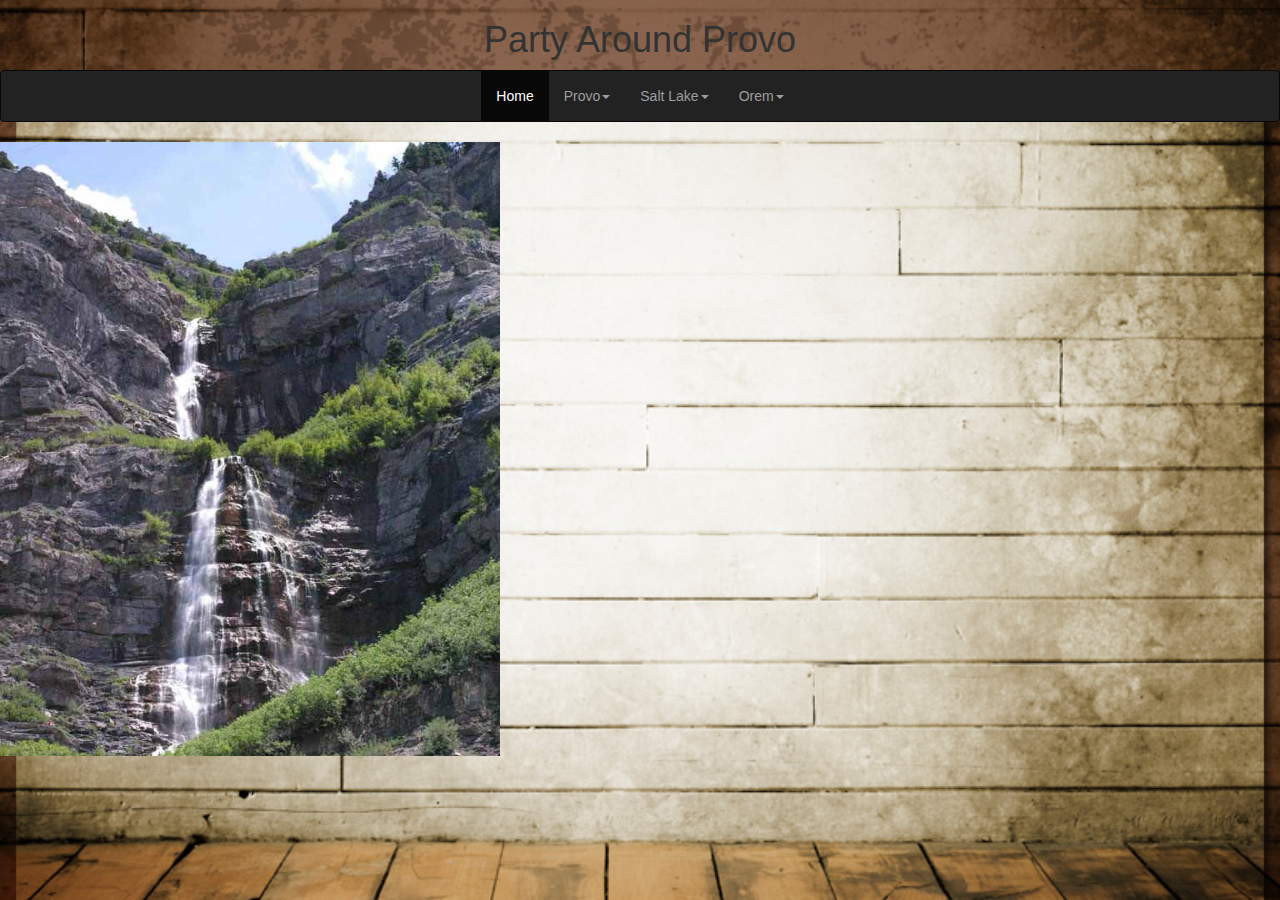
<file: index.html>
<html>
<head>
<title>Provo Activities</title>
  <link rel="stylesheet" href="http://maxcdn.bootstrapcdn.com/bootstrap/3.3.7/css/bootstrap.min.css">
  <link rel="stylesheet" href="http://www.w3schools.com/lib/w3.css">
  <script src="https://ajax.googleapis.com/ajax/libs/jquery/1.12.4/jquery.min.js"></script>
  <script src="http://maxcdn.bootstrapcdn.com/bootstrap/3.3.7/js/bootstrap.min.js"></script>

  <link rel="stylesheet" type="text/css" href="stylish.css">
</head>
<body>
<h1> Party Around Provo</h1>
<nav class="navbar navbar-inverse" style="text-align: center;">
  <div class="container-fluid" style="align:center;">
    <ul class="nav navbar-nav" style="">
      <li class="active"><a href="index.html">Home</a></li>
      <li class="dropdown"><a class="dropdown-toggle" data-toggle="dropdown">Provo<span class="caret"></span></a>
        <ul class="dropdown-menu">
          <li><a href="Provo/indoor.html">Indoor</a></li>
          <li><a href="Provo/outdoor.html">Outdoor</a></li>
          <li><a href="Provo/food.html">Food</a></li>
        </ul>
      </li>
      <li class="dropdown"><a class="dropdown-toggle" data-toggle="dropdown">Salt Lake<span class="caret"></span></a>
        <ul class="dropdown-menu">
          <li><a href="SaltLake/indoor.html">Indoor</a></li>
          <li><a href="SaltLake/outdoor.html">Outdoor</a></li>
          <li><a href="SaltLake/food.html">Food</a></li>
        </ul>
      </li>
      <li class="dropdown"><a class="dropdown-toggle" data-toggle="dropdown">Orem<span class="caret"></span></a>
        <ul class="dropdown-menu">
          <li><a href="Orem/indoor.html">Indoor</a></li>
          <li><a href="Orem/outdoor.html">Outdoor</a></li>
          <li><a href="Orem/food.html">Food</a></li>
        </ul>
      </li>
    </ul>
  </div>
</nav>
  <div class="w3-content w3-section" style="max-width:500px">
    <img class="mySlides" src="Provo/BridalVeilFalls.jpg" style="width:100%">
    <img class="mySlides" src="Provo/countrydance.jpg" style="width:100%">
    <img class="mySlides" src="Provo/indiapalace.jpg" style="width:100%">
    <img class="mySlides" src="Provo/kiwanis.jpg" style="width:100%">
    <img class="mySlides" src="Provo/popsweet.jpg" style="width:100%">
    <img class="mySlides" src="Provo/provo-library.jpg" style="width:100%">
    <img class="mySlides" src="Provo/provocenterstreet.jpg" style="width:100%">
    <img class="mySlides" src="Provo/rivertube.jpg" style="width:100%">
    <img class="mySlides" src="Provo/roccos.jpg" style="width:100%">
    <img class="mySlides" src="Provo/scoutfalls.jpg" style="width:100%">
    <img class="mySlides" src="SaltLake/saltflats.jpg" style="width:100%">
    <img class="mySlides" src="SaltLake/library.jpg" style="width:100%">
    <img class="mySlides" src="SaltLake/citycreek.jpg" style="width:100%">
    <img class="mySlides" src="SaltLake/temple.jpg" style="width:100%">
  </div>
<script>
var myIndex = 0;
carousel();

function carousel() {
    var i;
    var x = document.getElementsByClassName("mySlides");
    for (i = 0; i < x.length; i++) {
       x[i].style.display = "none";
    }
    myIndex++;
    if (myIndex > x.length) {myIndex = 1}
    x[myIndex-1].style.display = "block";
    setTimeout(carousel, 3000); // Change image every 2 seconds
}
</script>
</body>
</html>
</file>
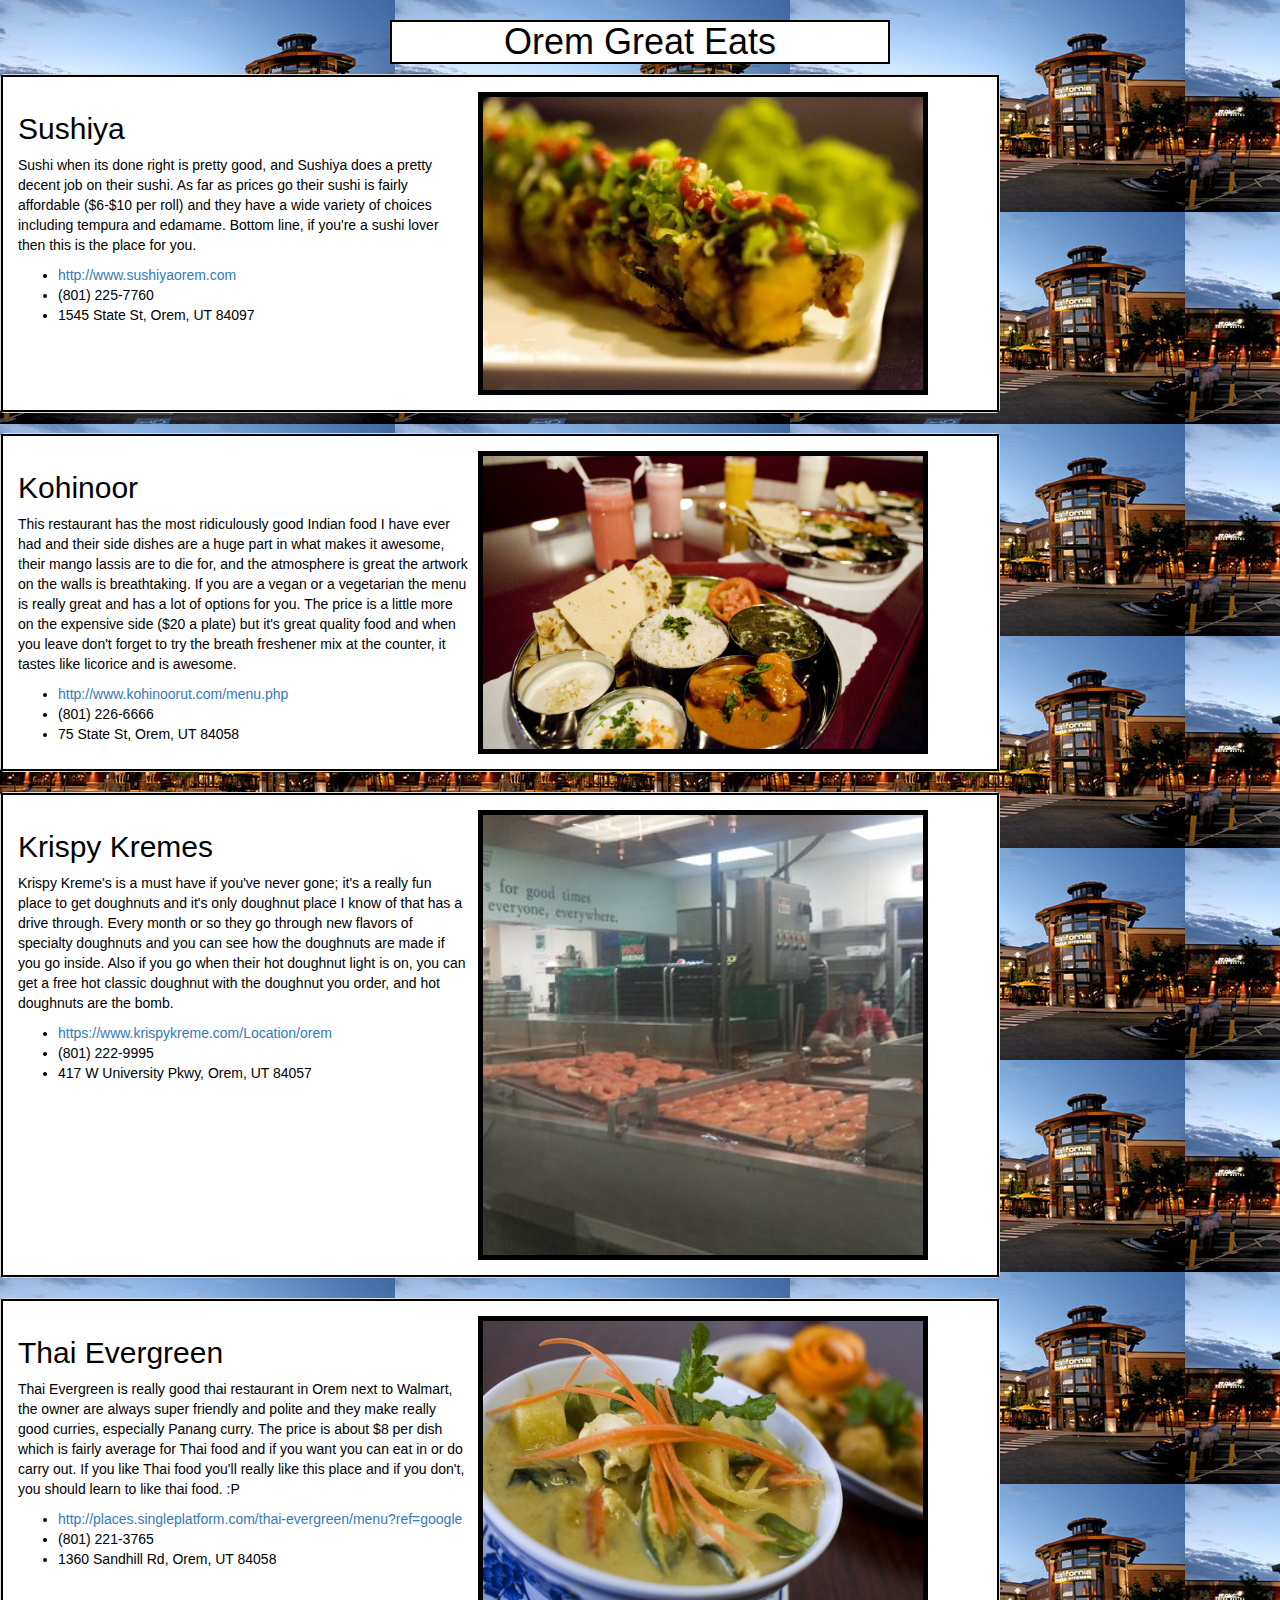
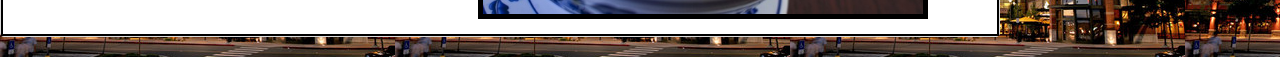
<file: Orem/food.html>
<html>
<head>
 <link rel="stylesheet" href="http://maxcdn.bootstrapcdn.com/bootstrap/3.3.7/css/bootstrap.min.css">
  <script src="https://ajax.googleapis.com/ajax/libs/jquery/1.12.4/jquery.min.js"></script>
  <script src="http://maxcdn.bootstrapcdn.com/bootstrap/3.3.7/js/bootstrap.min.js"></script>
  <link rel="stylesheet" type="text/css" href="oremstyle.css">
</head>
<body>
<h1 id = "header">Orem Great Eats</h1>
<div class="panel panel-default">
  <div class="panel-body">
  	<div id="description">
  		<h2>Sushiya</h2>
  		<p>Sushi when its done right is pretty good, and Sushiya does a pretty decent job on their sushi.  As far as prices go their sushi is fairly affordable ($6-$10 per roll) and they have a wide variety of choices including tempura and edamame. Bottom line, if you&#39re a sushi lover then this is the place for you.
      <ul>
      <li><a href= "http://www.sushiyaorem.com">http://www.sushiyaorem.com</a></li>
      <li>(801) 225-7760</li>
      <li>1545 State St, Orem, UT 84097</li>
    </ul>
  </p>
  	</div>
  	<div id="pic">
  		<img src="sushiya.jpg" width="450 px">
  	</div>
  </div>
</div>

<div class="panel panel-default">
  <div class="panel-body">
    <div id="description">
      <h2>Kohinoor</h2>
      <p>This restaurant has the most ridiculously good Indian food I have ever had and their side dishes are a huge part in what makes it awesome, their mango lassis are to die for, and the atmosphere is great the artwork on the walls is breathtaking.  If you are a vegan or a vegetarian the menu is really great and has a lot of options for you.  The price is a little more on the expensive side ($20 a plate) but it&#39s great quality food and when you leave don&#39t forget to try the breath freshener mix at the counter, it tastes like licorice and is awesome.
 <ul>
      <li><a href= "http://www.kohinoorut.com/menu.php">http://www.kohinoorut.com/menu.php</a></li>
      <li>(801) 226-6666</li>
      <li> 75 State St, Orem, UT 84058</li>
    </ul>
      </p>
    </div>
    <div id="pic">
      <img src="kohinoor.jpg" width="450 px">
    </div>
  </div>
</div>

<div class="panel panel-default">
  <div class="panel-body">
    <div id="description">
      <h2>Krispy Kremes</h2>
      <p>Krispy Kreme&#39s is a must have if you&#39ve never gone; it&#39s a really fun place to get doughnuts and it&#39s only doughnut place I know of that has a drive through.  Every month or so they go through new flavors of specialty doughnuts and you can see how the doughnuts are made if you go inside.  Also if you go when their hot doughnut light is on, you can get a free hot classic doughnut with the doughnut you order, and hot doughnuts are the bomb.
      <ul>
    <li><a href= "https://www.krispykreme.com/Location/orem">https://www.krispykreme.com/Location/orem</a></li>
    <li>(801) 222-9995</li>
    <li>417 W University Pkwy, Orem, UT 84057</li>
  </ul>
</p>
    </div>
    <div id="pic">
      <img src="krispykreme.jpg" width="450 px">
    </div>
  </div>
</div>

<div class="panel panel-default">
  <div class="panel-body">
    <div id="description">
      <h2>Thai Evergreen</h2>
      <p>Thai Evergreen is really good thai restaurant in Orem next to Walmart, the owner are always super friendly and polite and they make really good curries, especially Panang curry.  The price is about $8 per dish which is fairly average for Thai food and if you want you can eat in or do carry out.  If you like Thai food you&#39ll really like this place and if you don&#39t, you should learn to like thai food. :P
      <ul>
      <li><a href= "http://places.singleplatform.com/thai-evergreen/menu?ref=google">http://places.singleplatform.com/thai-evergreen/menu?ref=google</a></li>
      <li>(801) 221-3765</li>
      <li>1360 Sandhill Rd, Orem, UT 84058</li>
    </ul>
  </p>
    </div>
    <div id="pic">
      <img src= "thaievergreen.jpg" width="450 px">
    </div>
  </div>
</div>
</body>
</html>
</file>
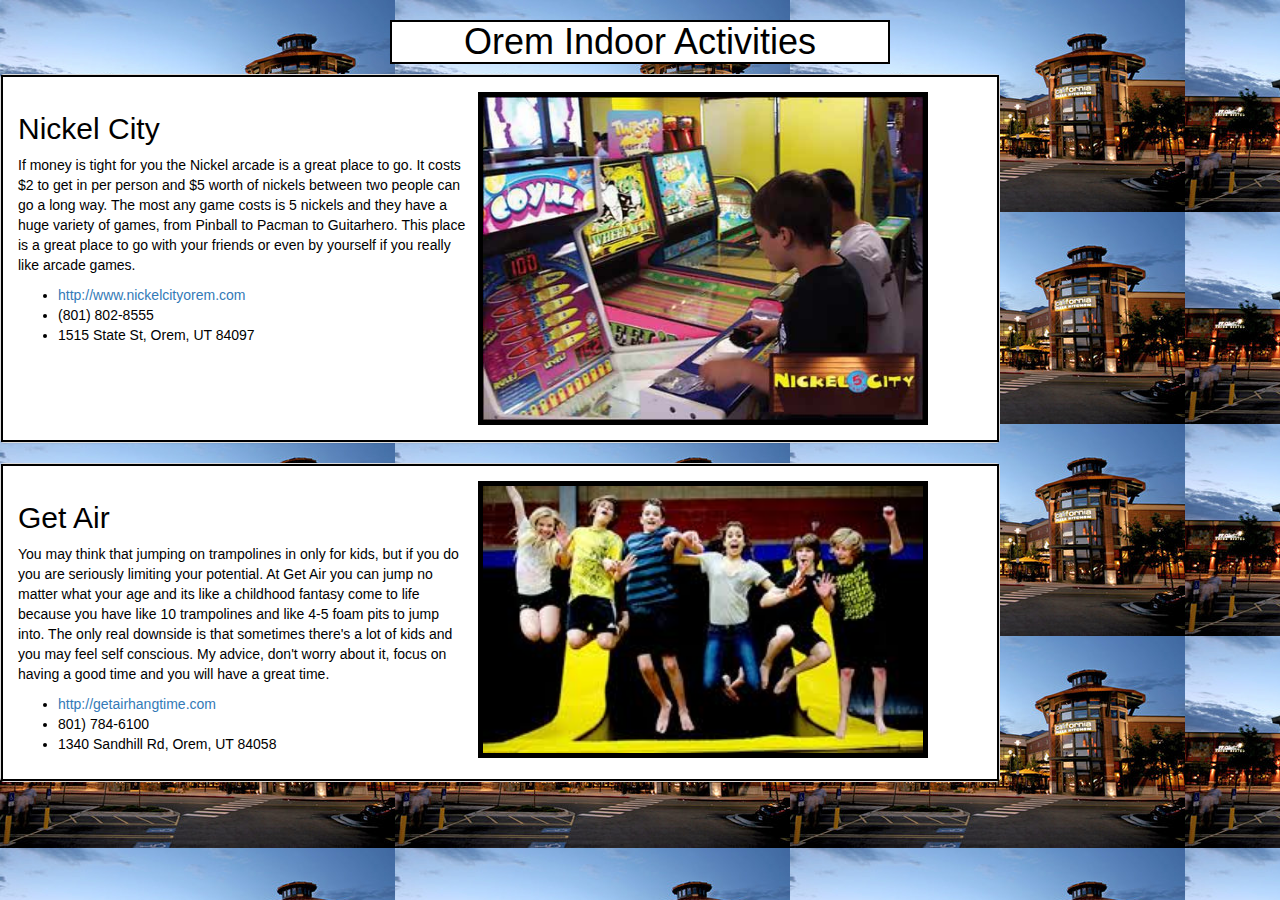
<file: Orem/indoor.html>
<html>
<head>
 <link rel="stylesheet" href="http://maxcdn.bootstrapcdn.com/bootstrap/3.3.7/css/bootstrap.min.css">
  <script src="https://ajax.googleapis.com/ajax/libs/jquery/1.12.4/jquery.min.js"></script>
  <script src="http://maxcdn.bootstrapcdn.com/bootstrap/3.3.7/js/bootstrap.min.js"></script>
  <link rel="stylesheet" type="text/css" href="oremstyle.css">
</head>
<body>
<h1 id= "header">Orem Indoor Activities</h1>

<div class="panel panel-default">
  <div class="panel-body">
    <div id="description">
      <h2>Nickel City</h2>
      <p>If money is tight for you the Nickel arcade is a great place to go.  It costs $2 to get in per person and $5 worth of nickels between two people can go a long way.  The most any game costs is 5 nickels and they have a huge variety of games, from Pinball to Pacman to Guitarhero.  This place is a great place to go with your friends or even by yourself  if you really like arcade games.
 <ul>
    <li><a href= "http://www.nickelcityorem.com">http://www.nickelcityorem.com</a></li>
    <li>(801) 802-8555</li>
    <li>1515 State St, Orem, UT 84097</li>
  </ul>
      </p>
    </div>
    <div id="pic">
      <img src="nickelarcade.jpg" width= "450 px">
    </div>
  </div>
</div>

<div class="panel panel-default">
  <div class="panel-body">
    <div id="description">
      <h2>Get Air</h2>
      <p>You may think that jumping on trampolines in only for kids, but if you do you are seriously limiting your potential.  At Get Air you can jump no matter what your age and its like a childhood fantasy come to life because you have like 10 trampolines  and like 4-5 foam pits to jump into. The only real downside is that sometimes there&#39s a lot of kids and you may feel self conscious.  My advice, don&#39t worry about it, focus on having a good time and you will have a great time.
      <ul>
    <li><a href= "http://getairhangtime.com">http://getairhangtime.com</a></li>
    <li>801) 784-6100</li>
    <li>1340 Sandhill Rd, Orem, UT 84058</li>
  </ul>
</p>
    </div>
    <div id="pic">
      <img src="getair.jpeg" width= "450 px">
    </div>
  </div>
</div>
</body>
</html>
</file>
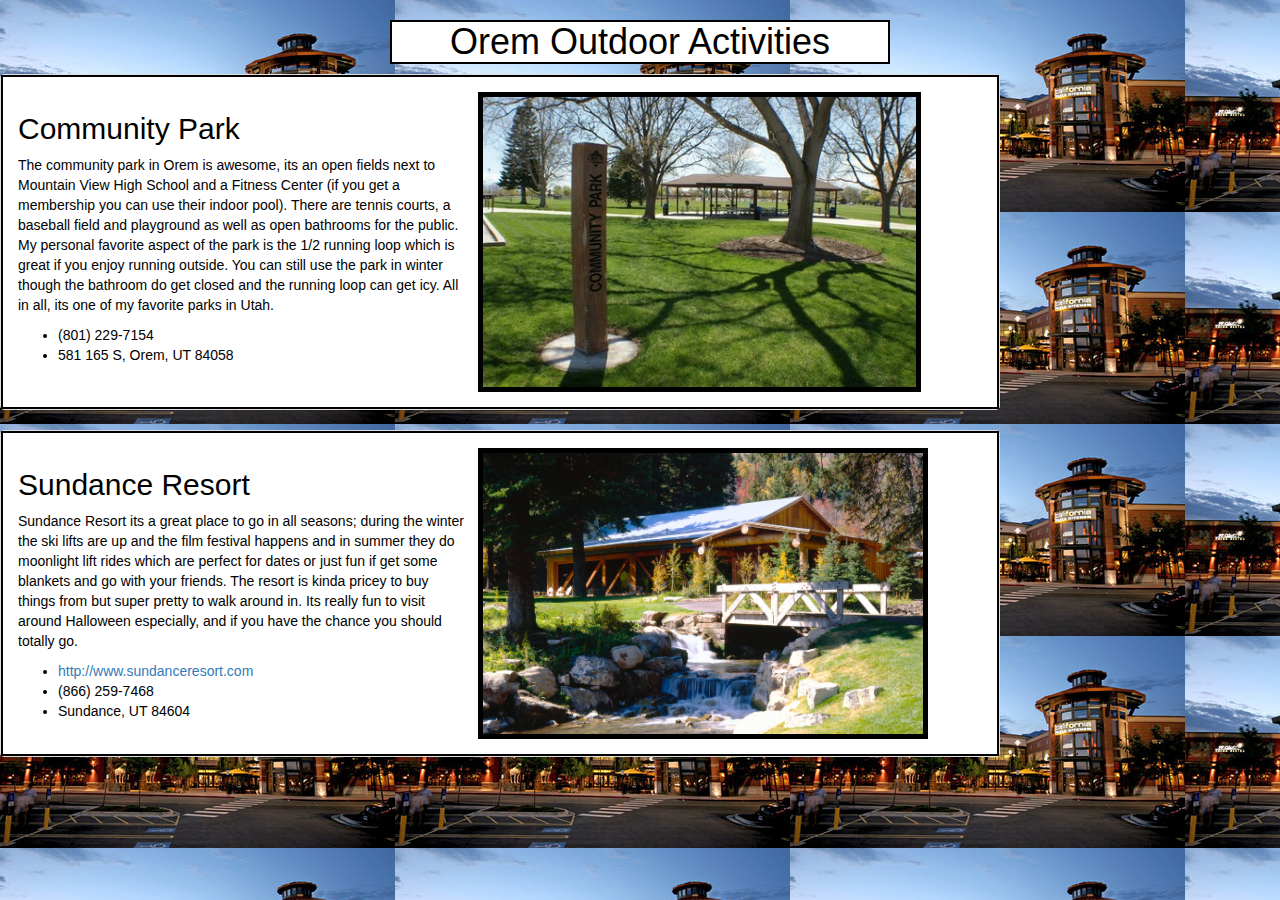
<file: Orem/outdoor.html>
<html>
<head>
 <link rel="stylesheet" href="http://maxcdn.bootstrapcdn.com/bootstrap/3.3.7/css/bootstrap.min.css">
  <script src="https://ajax.googleapis.com/ajax/libs/jquery/1.12.4/jquery.min.js"></script>
  <script src="http://maxcdn.bootstrapcdn.com/bootstrap/3.3.7/js/bootstrap.min.js"></script>
  <link rel="stylesheet" type="text/css" href="oremstyle.css">
</head>
<body>
<h1 id= "header">Orem Outdoor Activities</h1>
<div class="panel panel-default">
  <div class="panel-body">
    <div id="description">
      <h2>Community Park</h2>
      <p>The community park in Orem is awesome, its an open fields next to Mountain View High School and a Fitness Center (if you get a membership you can use their indoor pool).  There are tennis courts, a baseball field and playground as well as open bathrooms for the public.  My personal favorite aspect of the park is the 1/2 running loop which is great if you enjoy running outside.  You can still use the park in winter though the bathroom do get closed and the running loop can get icy.  All in all, its one of my favorite parks in Utah.
      <ul>
    <li>(801) 229-7154</li>
    <li>581 165 S, Orem, UT 84058</li>
  </ul>
</p>
    </div>
    <div id="pic">
      <img src="orempark.jpg" height="300 px">
    </div>
  </div>
</div>

<div class="panel panel-default">
  <div class="panel-body">
    <div id="description">
      <h2>Sundance Resort</h2>
      <p>Sundance Resort its a great place to go in all seasons; during the winter the ski lifts are up and the film festival happens and in summer they do moonlight lift rides which are perfect for dates or just fun if get some blankets and go with your friends.  The resort is kinda pricey to buy things from but super pretty to walk around in.  Its really fun to visit around Halloween especially, and if you have the chance you should totally go.
      <ul>
    <li><a href= "http://www.sundanceresort.com">http://www.sundanceresort.com</a></li>
    <li>(866) 259-7468</li>
    <li>Sundance, UT 84604</li>
  </ul>
</p>
    </div>
    <div id="pic">
      <img src="sundance.jpg" width ="450px">
    </div>
  </div>
</div>
</body>
</html>
</file>
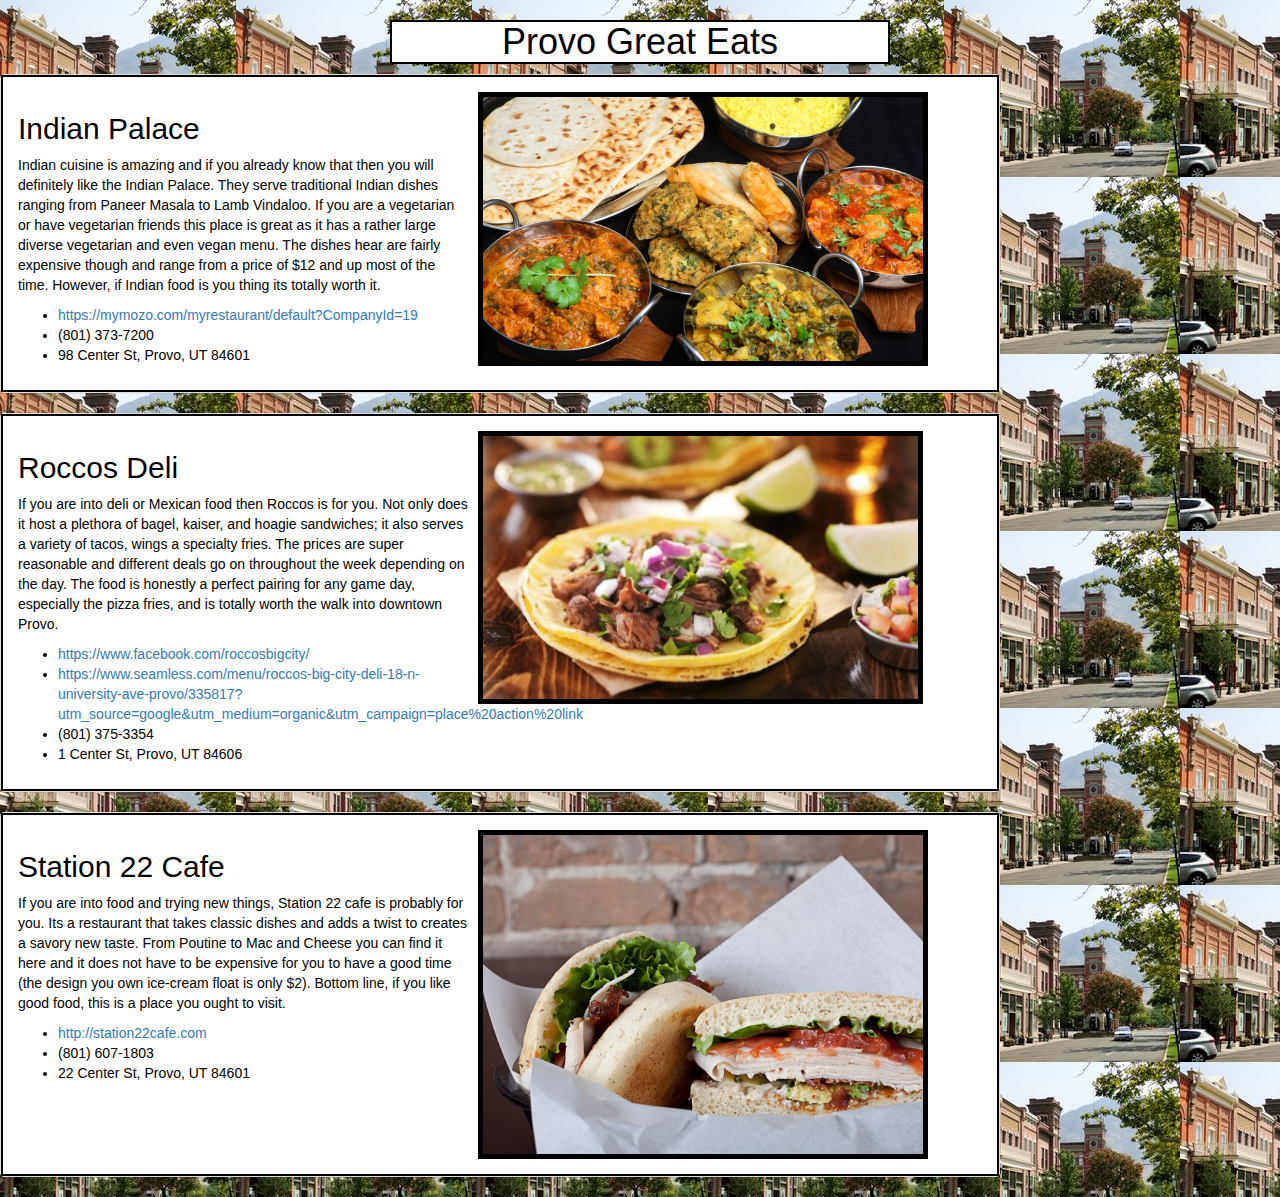
<file: Provo/food.html>
<html>
<head>
 <link rel="stylesheet" href="http://maxcdn.bootstrapcdn.com/bootstrap/3.3.7/css/bootstrap.min.css">
  <script src="https://ajax.googleapis.com/ajax/libs/jquery/1.12.4/jquery.min.js"></script>
  <script src="http://maxcdn.bootstrapcdn.com/bootstrap/3.3.7/js/bootstrap.min.js"></script>
  <link rel="stylesheet" type="text/css" href="provocss.css">
</head>
<body>
<h1 id = "header">Provo Great Eats</h1>
<div class="panel panel-default">
  <div class="panel-body">
  	<div id="description">
  		<h2>Indian Palace</h2>
  		<p>Indian cuisine is amazing and if you already know that then you will definitely like the Indian Palace.  They serve traditional Indian dishes ranging from Paneer Masala to Lamb Vindaloo.  If you are a vegetarian or have vegetarian friends this place is great as it has a rather large diverse vegetarian and even vegan menu.   The dishes hear are fairly expensive though and range from a price of $12 and up most of the time.  However, if Indian food is you thing its totally worth it.
      <ul>
    <li><a href= "https://mymozo.com/myrestaurant/default?CompanyId=19">https://mymozo.com/myrestaurant/default?CompanyId=19</a></li>
    <li>(801) 373-7200</li>
    <li>98 Center St, Provo, UT 84601</li>
  </ul>
      </p>
  	</div>
  	<div id="pic">
  		<img src="indiapalace.jpg" width="450 px">
  	</div>
  </div>
</div>

<div class="panel panel-default">
  <div class="panel-body">
    <div id="description">
      <h2>Roccos Deli</h2>
      <p>
        If you are into deli or Mexican food then Roccos is for you. Not only does it host a plethora of bagel, kaiser, and hoagie sandwiches; it also serves a variety of tacos, wings a specialty fries.  The prices are super reasonable and different deals go on throughout the week depending on the day. The food is honestly a perfect pairing for any game day, especially the pizza fries, and is totally worth the walk into downtown Provo.
     <ul>
    <li><a href= "https://www.facebook.com/roccosbigcity/">https://www.facebook.com/roccosbigcity/</a></li>
    <li><a href= "https://www.seamless.com/menu/roccos-big-city-deli-18-n-university-ave-provo/335817?utm_source=google&utm_medium=organic&utm_campaign=place%20action%20link">https://www.seamless.com/menu/roccos-big-city-deli-18-n-university-ave-provo/335817?utm_source=google&utm_medium=organic&utm_campaign=place%20action%20link</a></li>
    <li>(801) 375-3354</li>
    <li>1 Center St, Provo, UT 84606</li>
  </ul>
      </p>
    </div>
    <div id="pic">
      <img src="roccos.jpg" width="445 px">
    </div>
  </div>
</div>

<div class="panel panel-default">
  <div class="panel-body">
    <div id="description">
      <h2>Station 22 Cafe</h2>
      <p>If you are into food and trying new things, Station 22 cafe is probably for you.  Its a restaurant that takes classic dishes and adds a twist to creates a savory new taste.  From Poutine to Mac and Cheese you can find it here and it does not have to be expensive for you to have a good time (the design you own ice-cream float is only $2).  Bottom line, if you like good food, this is a place you ought to visit.
        <ul>
    <li><a href= "http://station22cafe.com">http://station22cafe.com</a></li>
    <li>(801) 607-1803</li>
    <li>22 Center St, Provo, UT 84601</li>
  </ul>
      </p>
    </div>
    <div id="pic">
      <img src="station22.jpg" width="450 px">
    </div>
  </div>
</div>

</body>
</html>
</file>
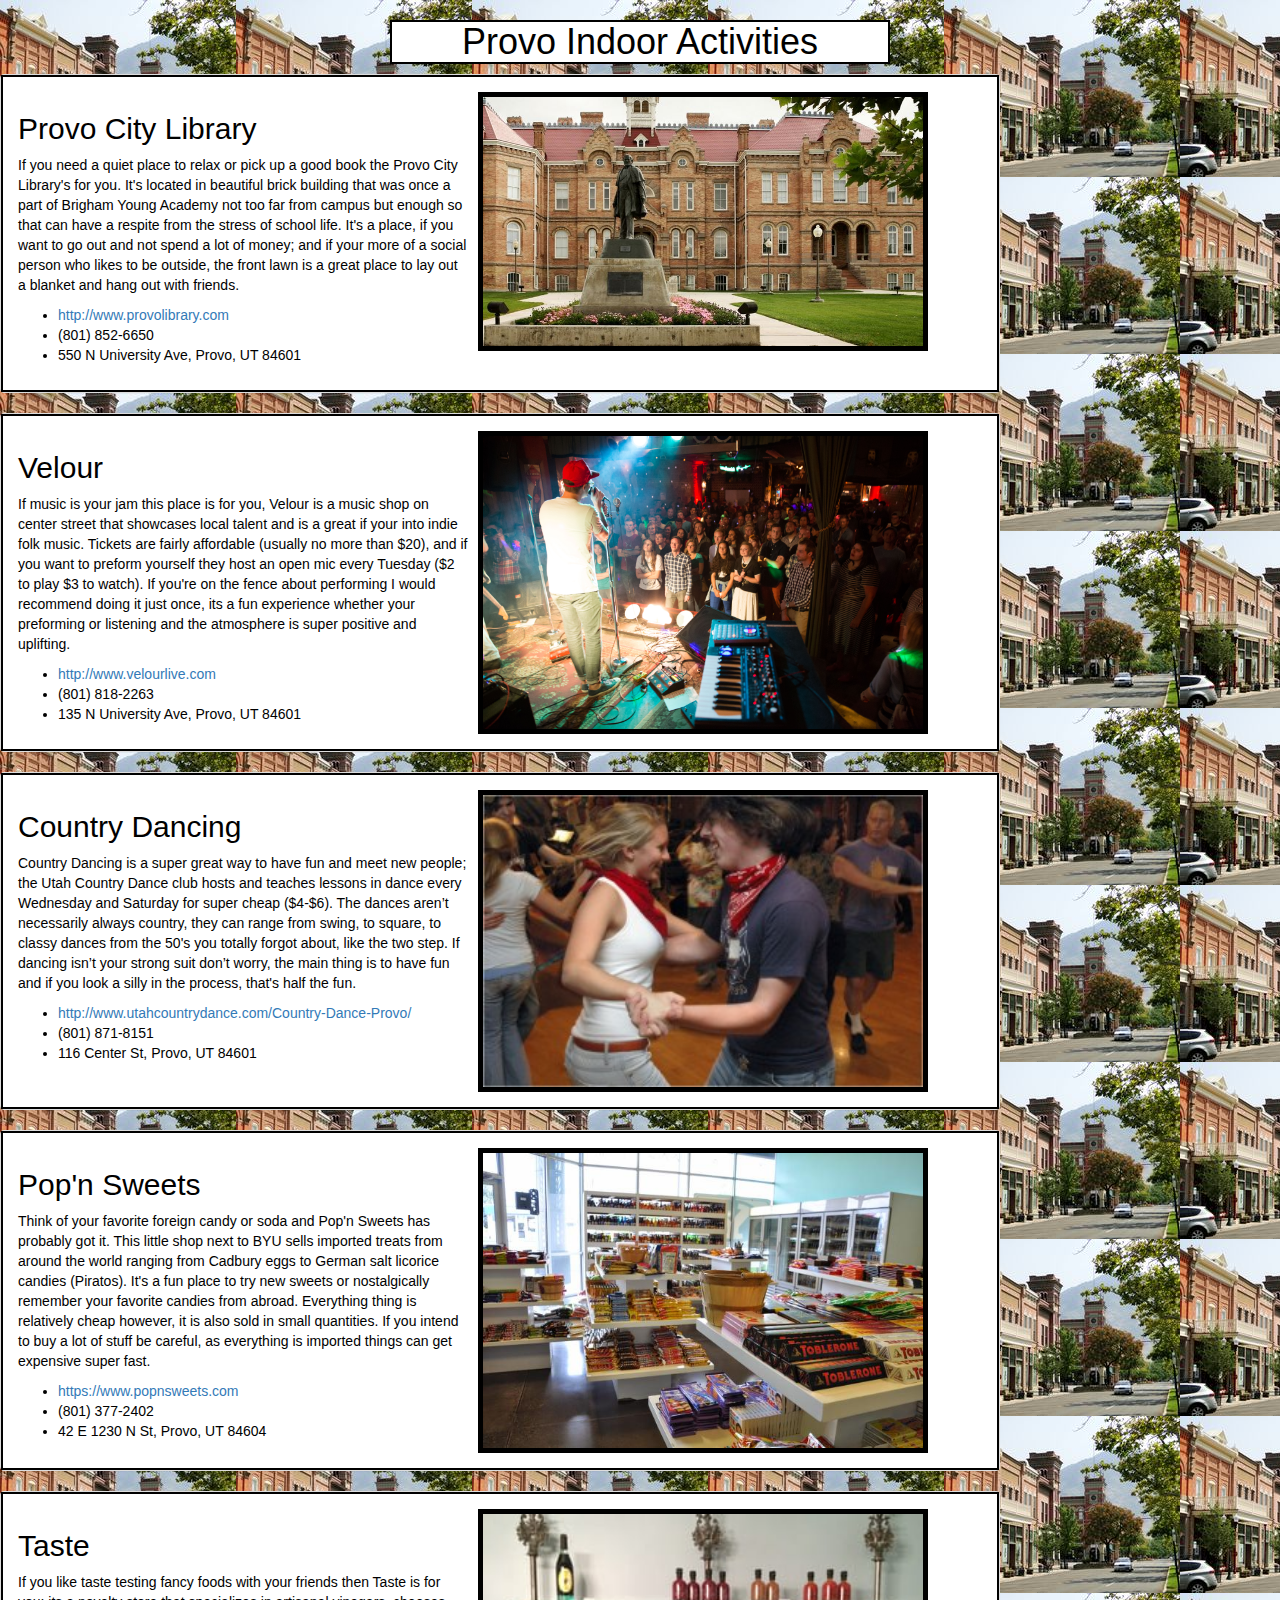
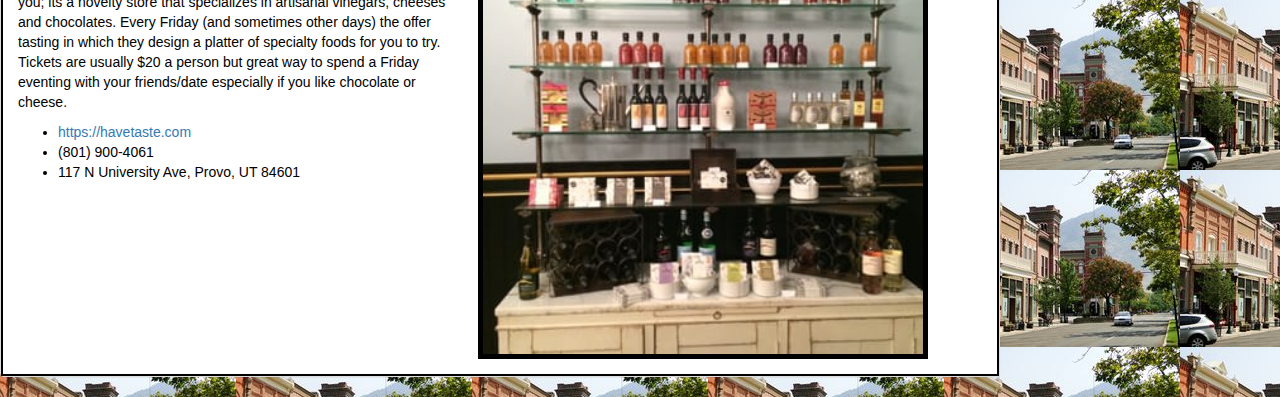
<file: Provo/indoor.html>
<html>
<head>
 <link rel="stylesheet" href="http://maxcdn.bootstrapcdn.com/bootstrap/3.3.7/css/bootstrap.min.css">
  <script src="https://ajax.googleapis.com/ajax/libs/jquery/1.12.4/jquery.min.js"></script>
  <script src="http://maxcdn.bootstrapcdn.com/bootstrap/3.3.7/js/bootstrap.min.js"></script>
  <link rel="stylesheet" type="text/css" href="provocss.css">
</head>
<body>
<h1 id="header">Provo Indoor Activities</h1>
<div class="panel panel-default">
  <div class="panel-body">
    <div id="description">
      <h2>Provo City Library</h2>
      <p >If you need a quiet place to relax or pick up a good book the Provo City Library&#39s for you.  It&#39s located in beautiful brick building that was once a part of Brigham Young Academy not too far from campus but enough so that can have a respite from the stress of school life.  It&#39s a place, if you want to go out and not spend a lot of money; and if your more of a social person who likes to be outside, the front lawn is a great place to lay out a blanket and hang out with friends.
      <ul>
    <li><a href= "http://www.provolibrary.com">http://www.provolibrary.com</a></li>
    <li>(801) 852-6650</li>
    <li>550 N University Ave, Provo, UT 84601</li>
  </ul>
</p>
    </div>
    <div id="pic">
      <img src="provo-library.jpg" width= "450 px">
    </div>
</div>
</div>

<div class="panel panel-default">
  <div class="panel-body">
    <div id="description">
      <h2>Velour</h2>
      <p>If music is your jam this place is for you, Velour is a music shop on center street that showcases local talent and is a great if your into indie folk music.  Tickets are fairly affordable (usually no more than $20), and if you want to preform yourself they host an open mic every Tuesday ($2 to play $3 to watch).  If you&#39re on the fence about performing I would recommend doing it just once, its a fun experience whether your preforming or listening and the atmosphere is super positive and uplifting.
        <ul>
    <li><a href= "http://www.velourlive.com">http://www.velourlive.com</a></li>
    <li>(801) 818-2263</li>
    <li>135 N University Ave, Provo, UT 84601</li>
  </ul>
</p>
    </div> 
    <div id="pic">
      <img src="velour.jpg" width="450 px">
    </div>
 
</div>
</div>

<div class="panel panel-default">
  <div class="panel-body">
    <div id="description">
      <h2>Country Dancing</h2>
      <p>Country Dancing is a super great way to have fun and meet new people; the Utah Country Dance club hosts and teaches lessons in dance every Wednesday and Saturday for super cheap ($4-$6).  The dances aren’t necessarily always country, they can range from swing, to square, to classy dances from the 50&#39s you totally forgot about, like the two step.   If dancing isn’t your strong suit don’t worry, the main thing is to have fun and if you look a silly in the process, that&#39s half the fun.
      <ul>
    <li><a href= "http://www.utahcountrydance.com/Country-Dance-Provo/">http://www.utahcountrydance.com/Country-Dance-Provo/</a></li>
    <li>(801) 871-8151</li>
    <li>116 Center St, Provo, UT 84601</li>
  </ul>
</p>
    </div>
    <div id="pic">
      <img src="countrydance.jpg" width= "450 px">
    </div>
  </div>
</div>

<div class="panel panel-default">
  <div class="panel-body">
    <div id="description">
      <h2>Pop'n Sweets</h2>
      <p>Think of your favorite foreign candy or soda and Pop&#39n Sweets has probably got it.  This little shop next to BYU sells imported treats from around the world ranging from Cadbury eggs to German salt licorice candies (Piratos).  It&#39s a fun place to try new sweets or nostalgically remember your favorite candies from abroad.  Everything thing is relatively cheap however, it is also sold in small quantities. If you intend to buy a lot of stuff be careful, as everything is imported things can get expensive super fast.
      <ul>
    <li><a href= "https://www.popnsweets.com">https://www.popnsweets.com</a></li>
    <li>(801) 377-2402</li>
    <li> 42 E 1230 N St, Provo, UT 84604</li>
  </ul>
</p>
    </div>
    <div id="pic">
      <img src="popsweet.jpg" width= "450 px">
    </div>
  </div>
</div>

<div class="panel panel-default">
  <div class="panel-body">
    <div id="description">
      <h2>Taste</h2>
      <p>If you like taste testing fancy foods with your friends then Taste is for you; its a novelty store that specializes in artisanal vinegars, cheeses and chocolates.  Every Friday (and sometimes other days) the offer tasting in which they design a platter of specialty foods for you to try.  Tickets are usually $20 a person but great way to spend a Friday eventing with your friends/date especially if you like chocolate or cheese.
      <ul>
    <li><a href= "https://havetaste.com">https://havetaste.com</a></li>
    <li>(801) 900-4061</li>
    <li>117 N University Ave, Provo, UT 84601</li>
  </ul>
</p>
    </div>
    <div id="pic">
      <img src="taste.jpg" width= "450 px">
    </div>
  </div>
</div>
</body>
</html>
</file>
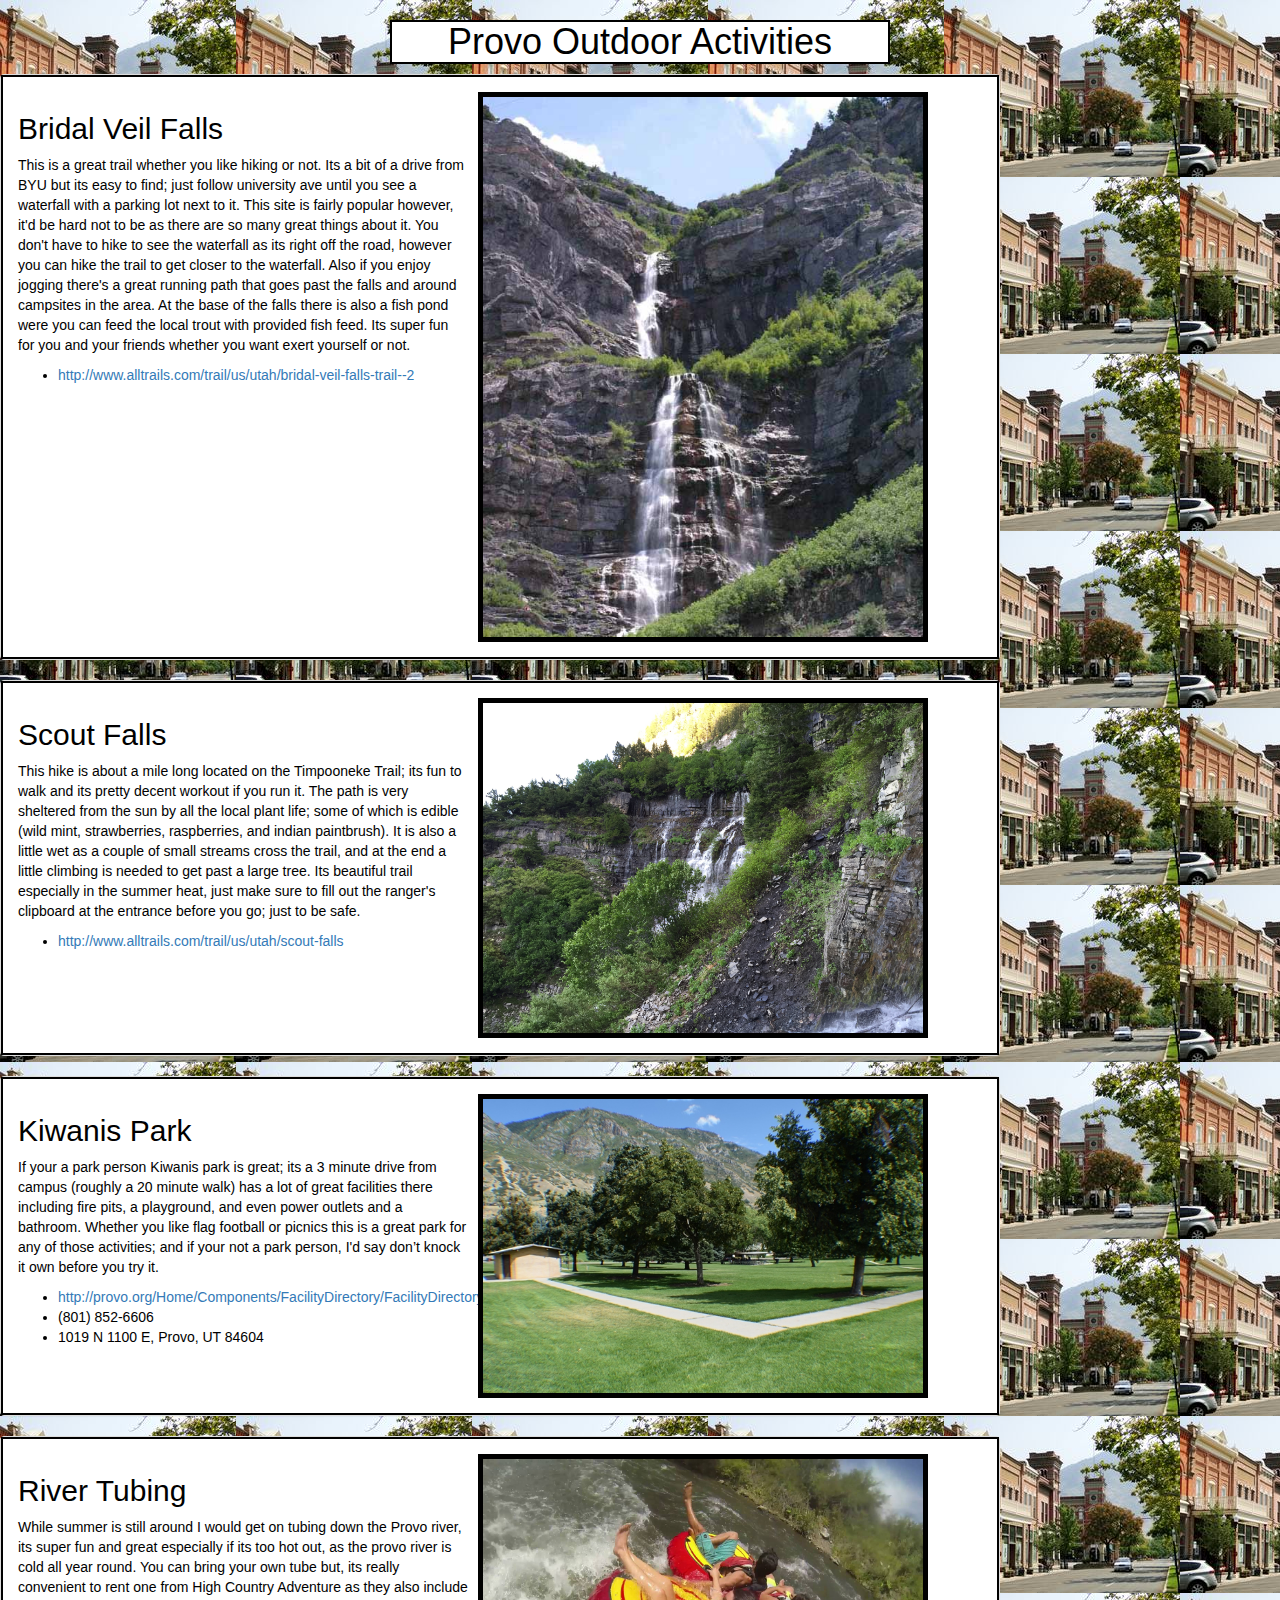
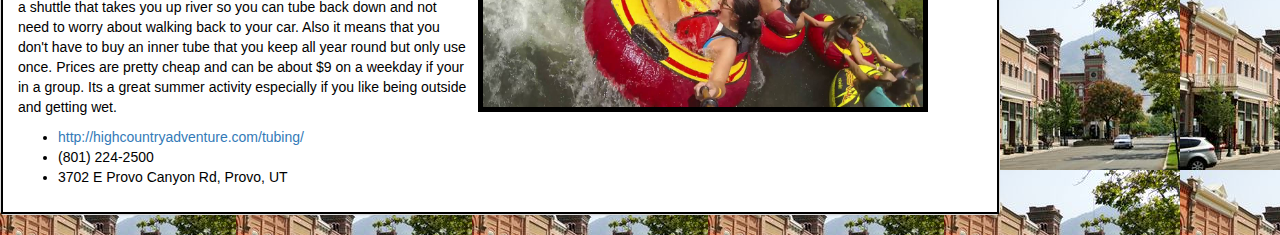
<file: Provo/outdoor.html>
<html>
<head>
 <link rel="stylesheet" href="http://maxcdn.bootstrapcdn.com/bootstrap/3.3.7/css/bootstrap.min.css">
  <script src="https://ajax.googleapis.com/ajax/libs/jquery/1.12.4/jquery.min.js"></script>
  <script src="http://maxcdn.bootstrapcdn.com/bootstrap/3.3.7/js/bootstrap.min.js"></script>
  <link rel="stylesheet" type="text/css" href="provocss.css">
</head>
<body>
<h1 id ="header">Provo Outdoor Activities</h1>
<div class="panel panel-default">
  <div class="panel-body">
  	<div id="description">
  		<h2>Bridal Veil Falls</h2>
  		<p>This is a great trail whether you like hiking or not.  Its a bit of a drive from BYU but its easy to find; just follow university ave until you see a waterfall with a parking lot next to it.  This site is fairly popular however, it&#39d be hard not to be as there are so many great things about it.   You don&#39t have to hike to see the waterfall as its right off the road, however you can hike the trail to get closer to the waterfall.  Also if you enjoy jogging there&#39s a great running path that goes past the falls and around campsites in the area.  At the base of the falls there is also a fish pond were you can feed the local trout with provided fish feed.  Its super fun for you and your friends whether you want exert yourself or not.
       <ul id = "description">
      <li><a href= "http://www.alltrails.com/trail/us/utah/bridal-veil-falls-trail--2">http://www.alltrails.com/trail/us/utah/bridal-veil-falls-trail--2</a></li>
    </ul>
  </p>
  	</div>
  	<div id="pic">
  		<img src="BridalVeilFalls.jpg" width="450 px">
  	</div>
  </div>
</div>

<div class="panel panel-default">
  <div class="panel-body">
    <div id="description">
      <h2>Scout Falls</h2>
      <p>This hike is about a mile long located on the Timpooneke Trail; its fun to walk and its pretty decent workout if you run it.  The path is very sheltered from the sun by all the local plant life; some of which is edible (wild mint, strawberries, raspberries, and indian paintbrush).  It is also a little wet as a couple of small streams cross the trail, and at the end a little climbing is needed to get past a large tree.  Its beautiful trail especially in the summer heat, just make sure to fill out the ranger&#39s clipboard at the entrance before you go; just to be safe.
      <ul id="description">
      <li><a href= "http://www.alltrails.com/trail/us/utah/scout-falls">http://www.alltrails.com/trail/us/utah/scout-falls</a></li>
    </ul>
  </p>
    </div>
    <div id="pic">
      <img src="scoutfalls.jpg" width="450 px">
    </div>
  </div>
</div>

<div class="panel panel-default">
  <div class="panel-body">
    <div id="description">
      <h2>Kiwanis Park</h2>
      <p>If your a park person Kiwanis park is great; its a 3 minute drive from campus (roughly a 20 minute walk) has a lot of great facilities there including fire pits, a playground, and even power outlets and a bathroom.  Whether you like flag football or picnics this is a great park for any of those activities; and if your not a park person, I&#39d say don’t knock it own before you try it.
      <ul id="description">
      <li><a href= "http://provo.org/Home/Components/FacilityDirectory/FacilityDirectory/51/200">http://provo.org/Home/Components/FacilityDirectory/FacilityDirectory/51/200</a></li>
      <li>(801) 852-6606</li>
      <li>1019 N 1100 E, Provo, UT 84604</li>
    </ul>
  </p>
    </div>
    <div id="pic">
      <img src="kiwanis.jpg" width="450 px">
    </div>
  </div>
</div>

<div class="panel panel-default">
  <div class="panel-body">
    <div id="description">
      <h2>River Tubing</h2>
      <p>While summer is still around I would get on tubing down the Provo river, its super fun and great especially if its too hot out, as the provo river is cold all year round.  You can bring your own tube but, its really convenient to rent one from High Country Adventure as they also include a shuttle that takes you up river so you can tube back down and not need to worry about walking back to your car.  Also it means that you don&#39t have to buy an inner tube that you keep all year round but only use once.  Prices are pretty cheap and can be about $9 on a weekday if your in a group.  Its a great summer activity especially if you like being outside and getting wet.
      <ul id="description">
      <li><a href= "http://highcountryadventure.com/tubing">http://highcountryadventure.com/tubing/</a></li>
      <li>(801) 224-2500</li>
      <li>3702 E Provo Canyon Rd, Provo, UT</li>
    </ul>
  </p>
    </div>
    <div id="pic">
      <img src="rivertube.jpg" width="450 px">
    </div>
  </div>
</div>
</body>
</html>
</file>
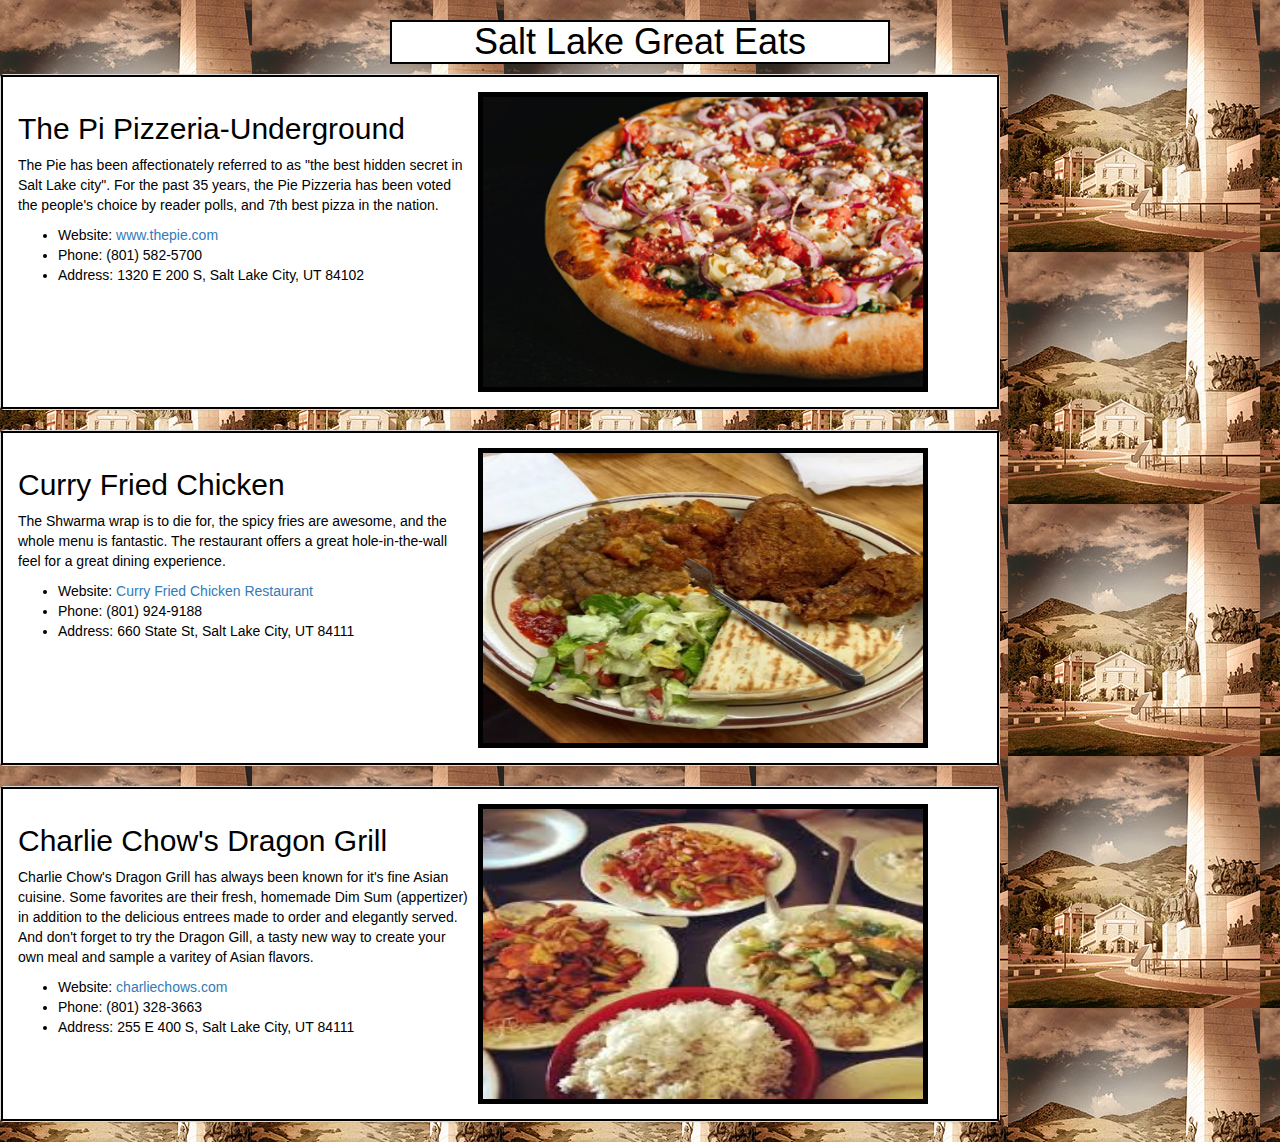
<file: SaltLake/food.html>
<html>
<head>
 <link rel="stylesheet" href="http://maxcdn.bootstrapcdn.com/bootstrap/3.3.7/css/bootstrap.min.css">
  <script src="https://ajax.googleapis.com/ajax/libs/jquery/1.12.4/jquery.min.js"></script>
  <script src="http://maxcdn.bootstrapcdn.com/bootstrap/3.3.7/js/bootstrap.min.js"></script>
  <link rel="stylesheet" type="text/css" href="slcstyle.css">
</head>
<body>
<h1 id="header">Salt Lake Great Eats</h1>
<div class="panel panel-default">
  <div class="panel-body">
  	<div id="description">
  		<h2>The Pi Pizzeria-Underground</h2>
  		<p>The Pie has been affectionately referred to as "the best hidden secret in Salt Lake city". For the past 35 years, the Pie Pizzeria has been voted the people's choice by reader polls, and 7th best pizza in the nation.</p>
      <ul>
        <li>Website: <a href="http://www.thepie.com">www.thepie.com</a></li>
        <li>Phone: (801) 582-5700</li>
        <li>Address: 1320 E 200 S, Salt Lake City, UT 84102</li>
      </ul>
  	</div>
  	<div id="pic">
  		<img src = "pizza.jpg" width="450px">
  	</div>
  </div>
</div>
<div class="panel panel-default">
  <div class="panel-body">
    <div id="description">
      <h2>Curry Fried Chicken</h2>
      <p>The Shwarma wrap is to die for, the spicy fries are awesome, and the whole menu is fantastic. The restaurant offers a great hole-in-the-wall feel for a great dining experience.</p>
      <ul>
        <li>Website: <a href="https://www.slcmenu.com/2012/08/30/curry-fried-chicken-restaurant-menu/">Curry Fried Chicken Restaurant</a></li>
        <li>Phone: (801) 924-9188</li>
        <li>Address: 660 State St, Salt Lake City, UT 84111</li>
      </ul>
    </div>
    <div id="pic">
      <img src = "curry.jpg" width="450px">
    </div>
  </div>
</div>
<div class="panel panel-default">
  <div class="panel-body">
    <div id="description">
      <h2>Charlie Chow's Dragon Grill</h2>
      <p>Charlie Chow's Dragon Grill has always been known for it's fine Asian cuisine. Some favorites are their fresh, homemade Dim Sum (appertizer) in addition to the delicious entrees made to order and elegantly served. And don't forget to try the Dragon Gill, a tasty new way to create your own meal and sample a varitey of Asian flavors.</p>
      <ul>
        <li>Website: <a href="http://charliechows.com">charliechows.com</a></li>
        <li>Phone: (801) 328-3663</li>
        <li>Address: 255 E 400 S, Salt Lake City, UT 84111</li>
      </ul>
    </div>
    <div id="pic">
      <img src = "charlie.jpg" width="450px">
    </div>
  </div>
</div>
</body>
</html>
</file>
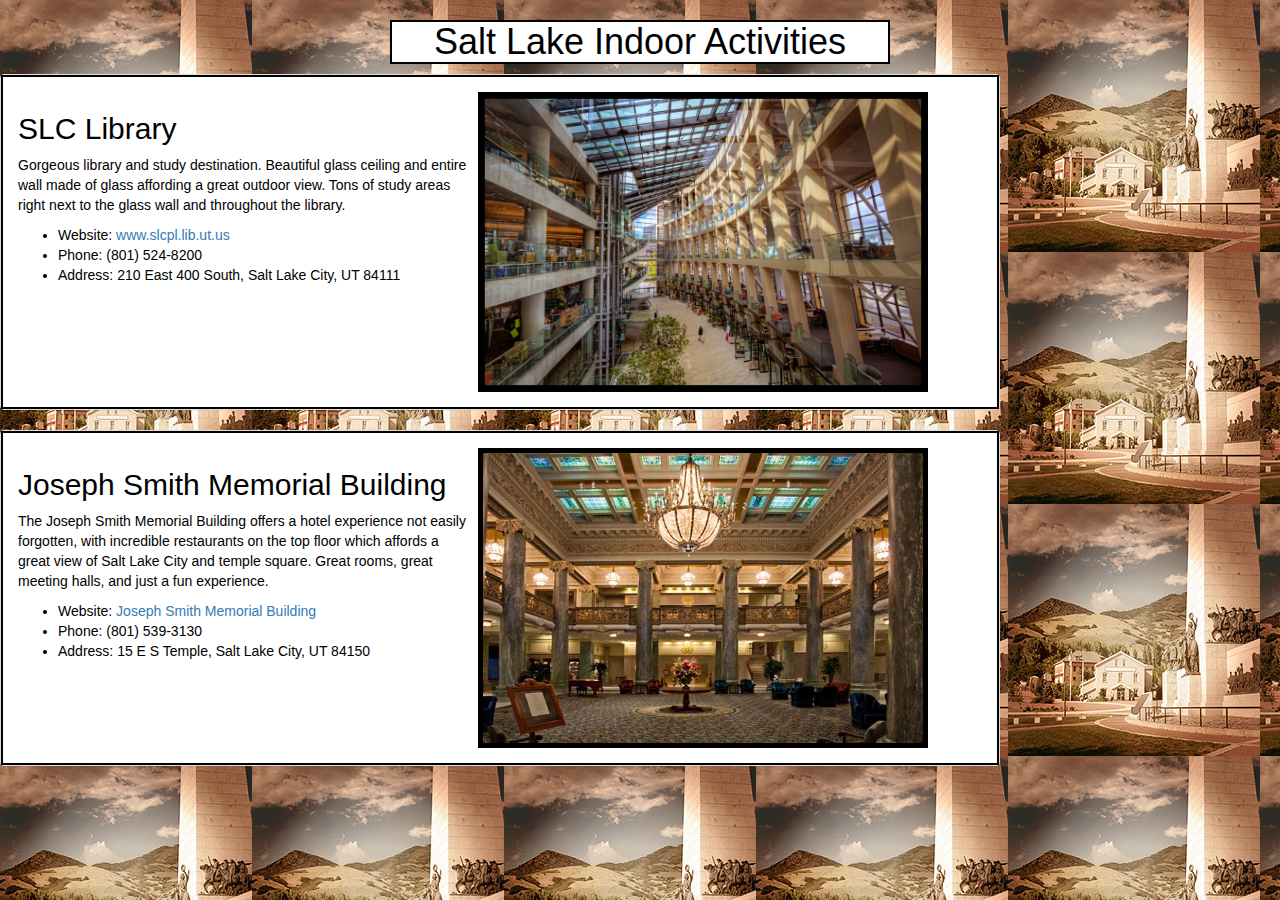
<file: SaltLake/indoor.html>
<html>
<head>
 <link rel="stylesheet" href="http://maxcdn.bootstrapcdn.com/bootstrap/3.3.7/css/bootstrap.min.css">
  <script src="https://ajax.googleapis.com/ajax/libs/jquery/1.12.4/jquery.min.js"></script>
  <script src="http://maxcdn.bootstrapcdn.com/bootstrap/3.3.7/js/bootstrap.min.js"></script>
  <link rel="stylesheet" type="text/css" href="slcstyle.css">
</head>
<body>
<h1 id= "header">Salt Lake Indoor Activities</h1>
<div class="panel panel-default">
  <div class="panel-body">
  	<div id="description">
  		<h2>SLC Library</h2>
  		<p>Gorgeous library and study destination. Beautiful glass ceiling and entire wall made of glass affording a great outdoor view. Tons of study areas right next to the glass wall and throughout the library.</p>
      <ul>
        <li>Website: <a href="http://www.slcpl.lib.ut.us/">www.slcpl.lib.ut.us</a></li>
        <li>Phone: (801) 524-8200</li>
        <li>Address: 210 East 400 South, Salt Lake City, UT 84111</li>
      </ul>
  	</div>
  	<div id="pic">
  		<img src = "library.jpg" height="300px" width="450px">
  	</div>
 </div>
</div>
<div class="panel panel-default">
  <div class="panel-body">
    <div id="description">
      <h2>Joseph Smith Memorial Building</h2>
      <p>The Joseph Smith Memorial Building offers a hotel experience not easily forgotten, with incredible restaurants on the top floor which affords a great view of Salt Lake City and temple square. Great rooms, great meeting halls, and just a fun experience.</p>
      <ul>
        <li>Website: <a href="http://www.templesquare.com/jsmb-rooms/">Joseph Smith Memorial Building</a></li>
        <li>Phone: (801) 539-3130</li>
        <li>Address: 15 E S Temple, Salt Lake City, UT 84150</li>
      </ul>
    </div>
    <div id="pic">
      <img src = "jsmb.jpg" height="300px" width="450px">
    </div>
 </div>
</div>
</body>
</html>
</file>
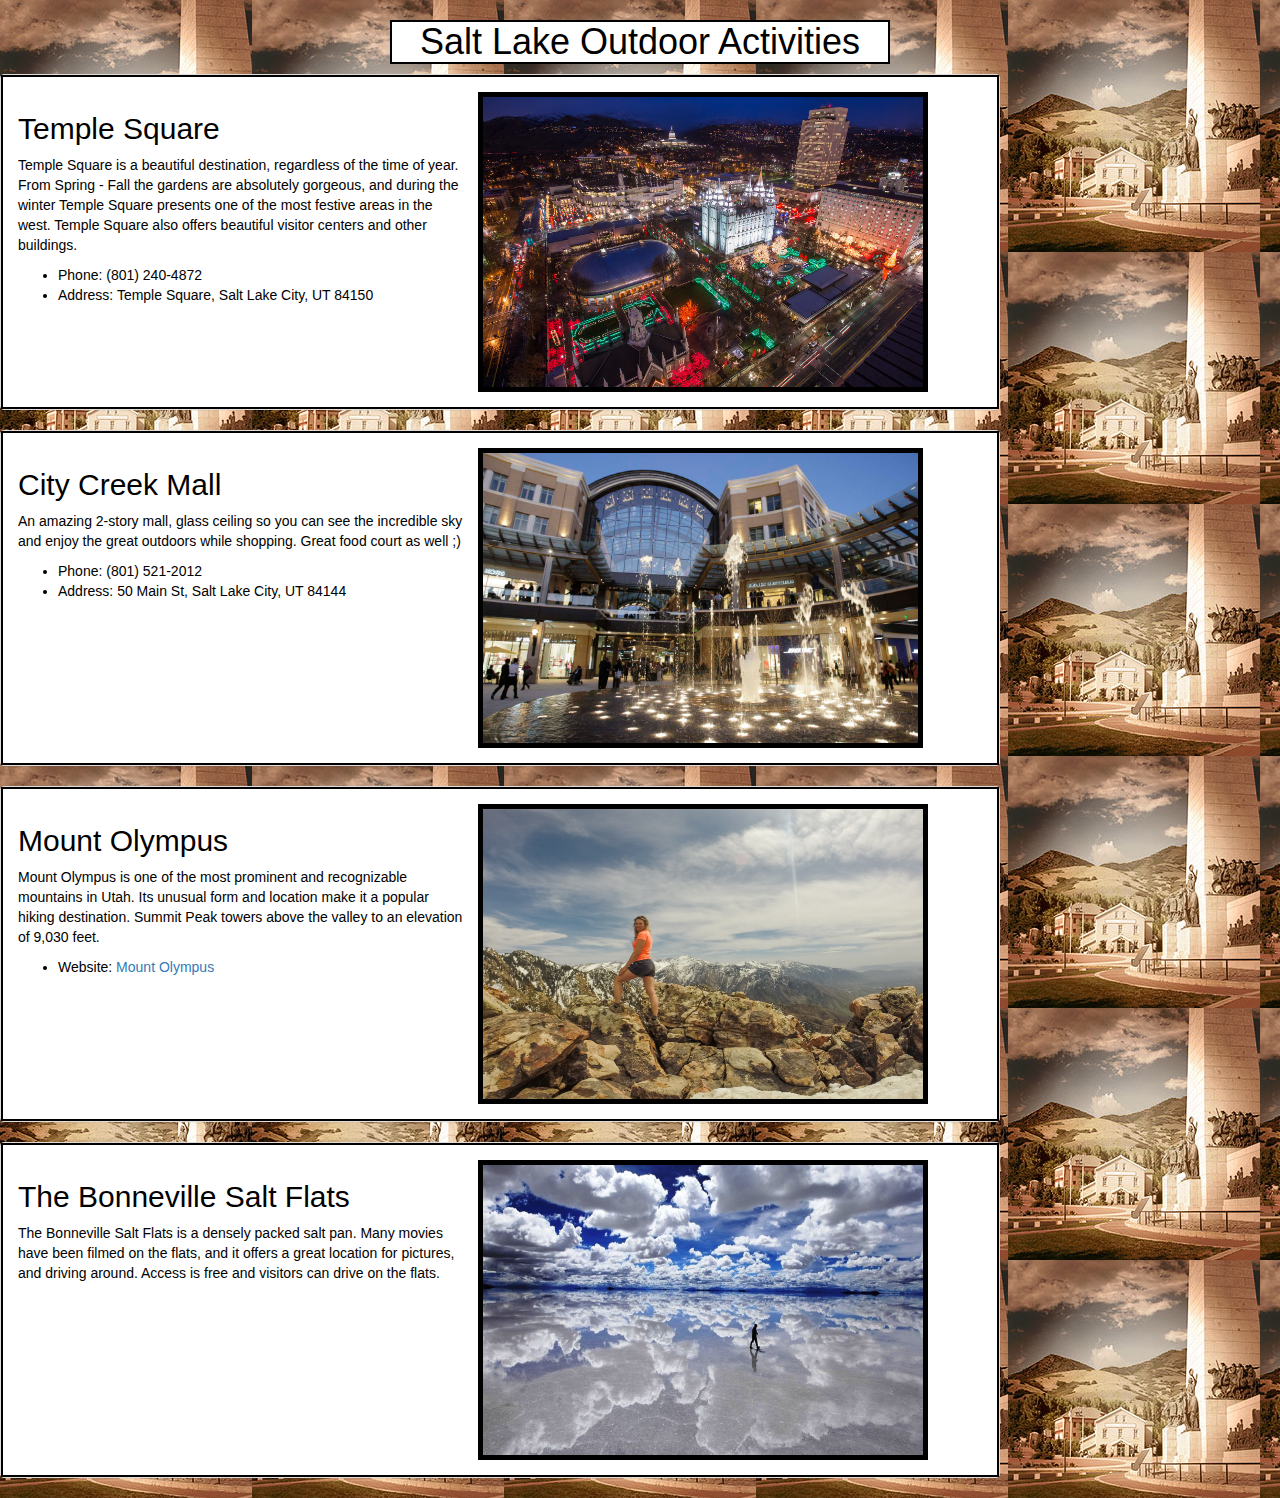
<file: SaltLake/outdoor.html>
<html>
<head>
 <link rel="stylesheet" href="http://maxcdn.bootstrapcdn.com/bootstrap/3.3.7/css/bootstrap.min.css">
  <script src="https://ajax.googleapis.com/ajax/libs/jquery/1.12.4/jquery.min.js"></script>
  <script src="http://maxcdn.bootstrapcdn.com/bootstrap/3.3.7/js/bootstrap.min.js"></script>
  <link rel="stylesheet" type="text/css" href="slcstyle.css">
</head>
<body>
<h1 id="header">Salt Lake Outdoor Activities</h1>
<div class="panel panel-default">
  <div class="panel-body">
  	<div id="description">
  		<h2>Temple Square</h2>
  		<p>Temple Square is a beautiful destination, regardless of the time of year. From Spring - Fall the gardens are absolutely gorgeous, and during the winter Temple Square presents one of the most festive areas in the west. Temple Square also offers beautiful visitor centers and other buildings.</p>
      <ul>
        <li>Phone: (801) 240-4872</li>
        <li>Address: Temple Square, Salt Lake City, UT 84150</li>
      </ul>
  	</div>
  	<div id="pic">
  		<img src = "temple.jpg" width="450px">
  	</div>
  </div>
</div>
<div class="panel panel-default">
  <div class="panel-body">
    <div id="description">
      <h2>City Creek Mall</h2>
      <p>An amazing 2-story mall, glass ceiling so you can see the incredible sky and enjoy the great outdoors while shopping. Great food court as well ;)</p>
      <ul>
        <li>Phone: (801) 521-2012</li>
        <li>Address: 50 Main St, Salt Lake City, UT 84144</li>
      </ul>
    </div>
    <div id="pic">
      <img src = "citycreek.jpg">
    </div>
  </div>
</div>
<div class="panel panel-default">
  <div class="panel-body">
    <div id="description">
      <h2>Mount Olympus</h2>
      <p>Mount Olympus is one of the most prominent and recognizable mountains in Utah. Its unusual form and location make it a popular hiking destination. Summit Peak towers above the valley to an elevation of 9,030 feet.</p>
      <ul>
        <li>Website: <a href="http://www.alltrails.com/trail/us/utah/mount-olympus-trail">Mount Olympus</a></li>
      </ul>
    </div>
    <div id="pic">
      <img src = "olympus.jpg" width="450px">
    </div>
  </div>
</div>
<div class="panel panel-default">
  <div class="panel-body">
    <div id="description">
      <h2>The Bonneville Salt Flats</h2>
      <p>The Bonneville Salt Flats is a densely packed salt pan. Many movies have been filmed on the flats, and it offers a great location for pictures, and driving around. Access is free and visitors can drive on the flats.</p>
    </div>
    <div id="pic">
      <img src = "saltflats.jpg" width="450px">
    </div>
  </div>
</div>
</body>
</html>
</file>
<file: stylish.css>
h1 {
	text-align: center;
}

.nav.navbar-nav > li {
	position: relative;
	right: 50%;
}

.nav.navbar-nav li {
	text-align: left;
}

 .nav.navbar-nav {
     float: left;
 }
 .nav.navbar-nav {
     clear: left;
     float: left;
     margin: 0;
     padding: 0;
     position: relative;
     left: 50%;
     text-align: center;
 }

 body {
 	background-image: url("woodback.jpg");
 	background-position:center;
 	background-repeat: no-repeat;
 	background-size: cover;
 }
</file>
<file: Orem/oremstyle.css>
#description {
	float:left;
	width: 450px;
}

h1 {
	text-align: center;
	background-color: white;
	border-style: solid;
	border-width: 2px;
	border-color: black;
}

#header{
	margin-left: auto;
	margin-right: auto;
	width: 500px;
}
body 
{
	color: black;
	background-image: url("oremmall.jpg");
}

img {
	border-style: solid;
	border-width: 5px;
	border-color: black;
}

#pic{
	margin-left: 460px;
	width: 450px;
}

.panel-body
{
	background-color: white;
	border-style: solid;
	border-width: 2px;
	border-color: black;
}

.panel-default
{
	width: 1000px;
}
</file>
<file: Provo/provocss.css>
#description {
	float:left;
	width: 450px;
}

h1 {
	text-align: center;
	background-color: white;
	border-style: solid;
	border-width: 2px;
	border-color: black;
}

#header{
	margin-left: auto;
	margin-right: auto;
	width: 500px;
}
body 
{
	color: black;
	background-image: url("provocenterstreet.jpg");
}

img {
	border-style: solid;
	border-width: 5px;
	border-color: black;
}

#pic{
	margin-left: 460px;
	width: 450px;
}

.panel-body
{
	background-color: white;
	border-style: solid;
	border-width: 2px;
	border-color: black;
}

.panel-default
{
	width: 1000px;
}
</file>
<file: SaltLake/slcstyle.css>
#description {
	float:left;
	width: 450px;
}

h1 {
	text-align: center;
	background-color: white;
	border-style: solid;
	border-width: 2px;
	border-color: black;
}

#header{
	margin-left: auto;
	margin-right: auto;
	width: 500px;
}
body 
{
	color: black;
	background-image: url("slcback.jpg");
}

img {
	border-style: solid;
	border-width: 5px;
	border-color: black;
	height: 300px;
}

#pic{
	margin-left: 460px;
	width: 450px;
}

.panel-body
{
	background-color: white;
	border-style: solid;
	border-width: 2px;
	border-color: black;
}

.panel-default
{
	width: 1000px;
}
</file>
